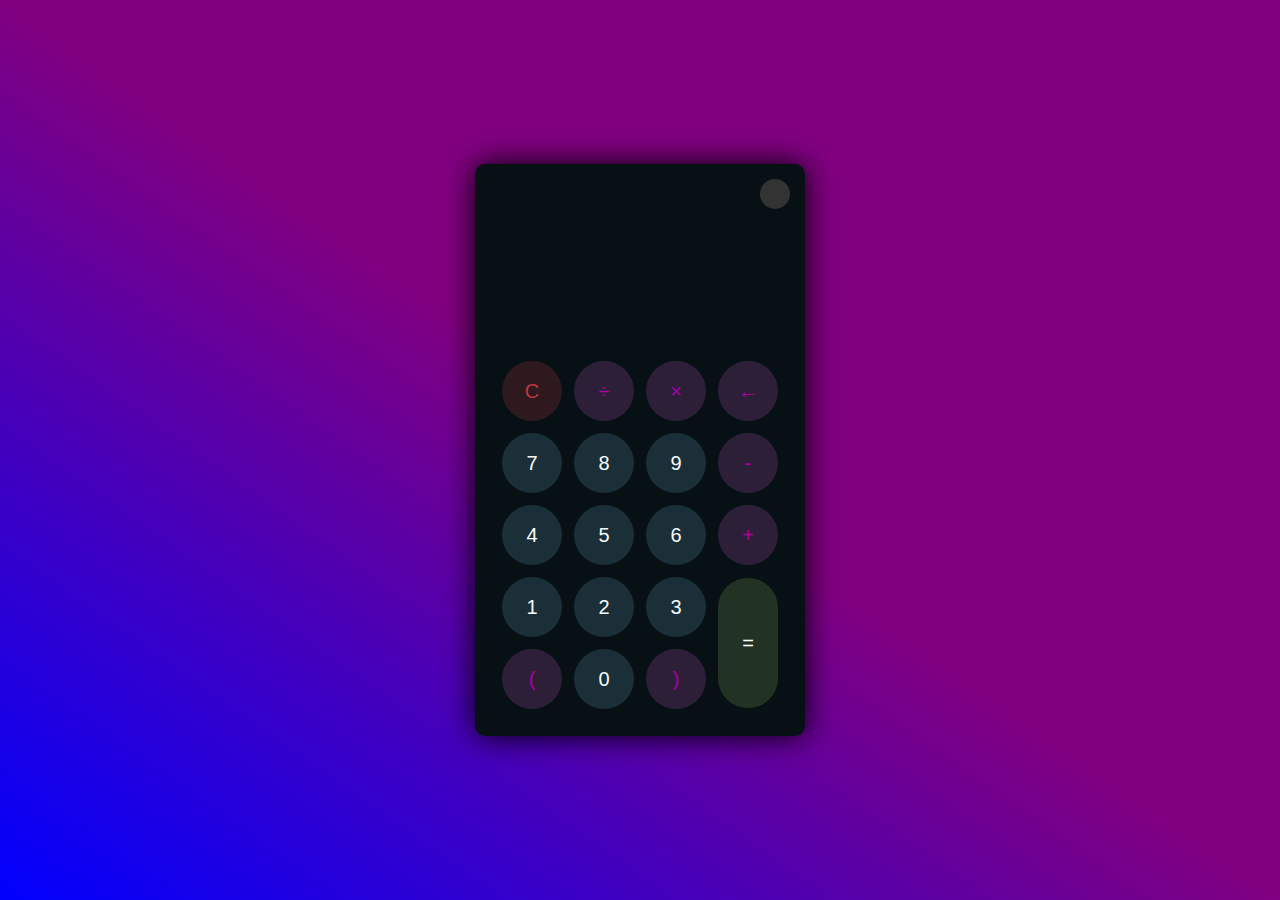
<file: index.html>
<!DOCTYPE html>
<html lang="en">
<head>
    <meta charset="UTF-8">
    <meta http-equiv="X-UA-Compatible" content="IE=edge">
    <meta name="viewport" content="width=device-width, initial-scale=1.0">
    <link rel="stylesheet" href="mine.css">
    <title>Document</title>
</head>
<body>
    <div class="container">
        <div class="calculator mode">
            <div class="switch next">
                <div class="icon"></div>
            </div>
            <div id="display"></div>
            <div class="buttons">
                <table>
                    <tr>
                        <td><button class="btn-operator" id="clear">C</button></td>
                        <td><button class="btn-operator" id="/">&divide;</button></td>
                        <td><button class="btn-operator" id="*">&times;</button></td>
                        <td><button class="btn-operator" id="backspace">&larr;</button></td>
                    </tr>
                    <tr>
                        <td><button class="btn-number" id="7">7</button></td>
                        <td><button class="btn-number" id="8">8</button></td>
                        <td><button class="btn-number" id="9">9</button></td>
                        <td><button class="btn-operator" id="-">-</button></td>
                    </tr>
                    <tr>
                        <td><button class="btn-number" id="4">4</button></td>
                        <td><button class="btn-number" id="5">5</button></td>
                        <td><button class="btn-number" id="6">6</button></td>
                        <td><button class="btn-operator" id="+">+</button></td>
                    </tr>
                    <tr>
                        <td><button class="btn-number" id="1">1</button></td>
                        <td><button class="btn-number" id="2">2</button></td>
                        <td><button class="btn-number" id="3">3</button></td>
                        <td rowspan="2"><button class="btn-equal" id="equal">=</button></td>
                    </tr>
                    <tr>
                        <td><button class="btn-operator" id="(">(</button></td>
                        <td><button class="btn-number" id="0">0</button></td>
                        <td><button class="btn-operator" id=")">)</button></td>
                    </tr>
                </table>
            </div>
        </div>
    </div>
    <script src="./mine.js"></script>
    
</body>
</html>
</file>
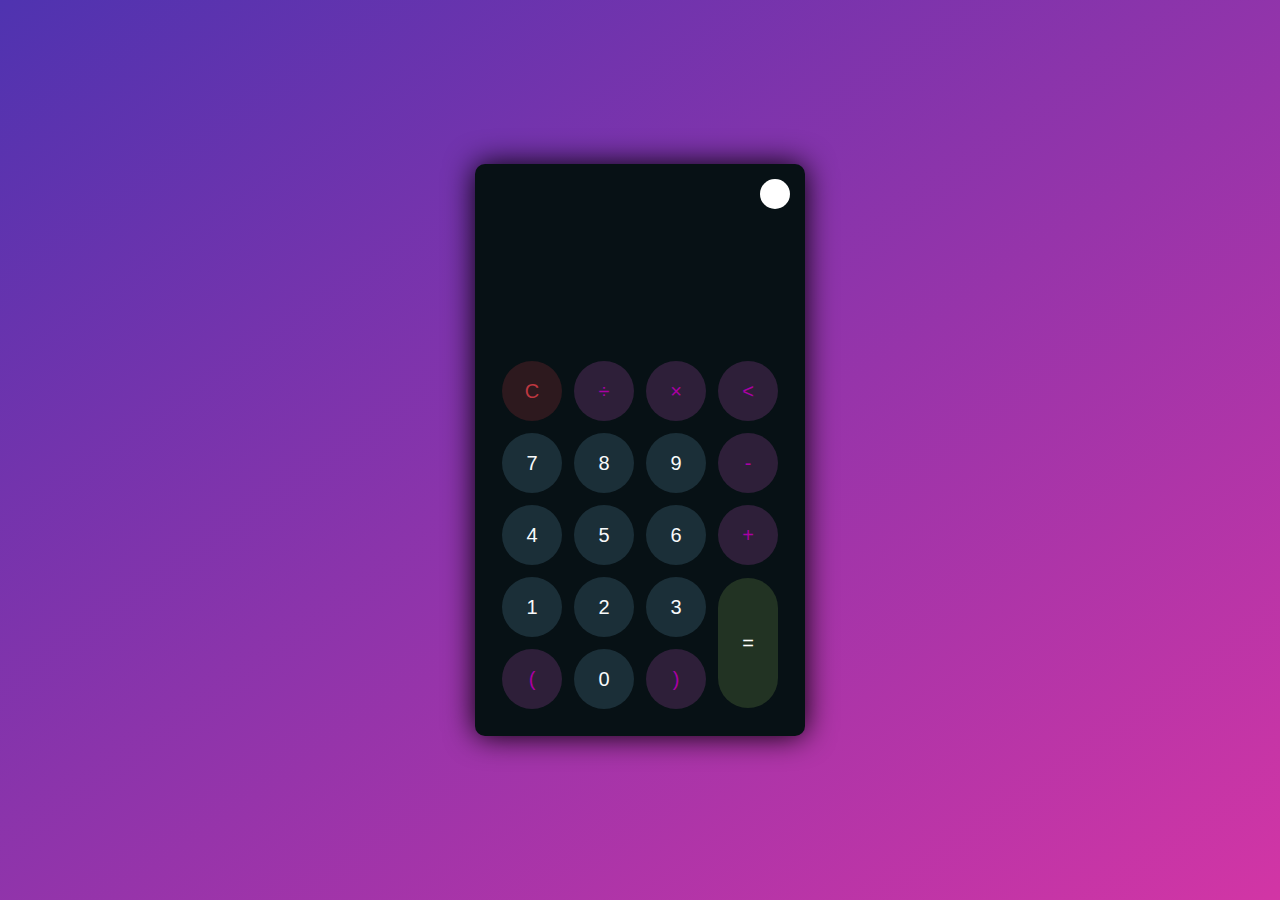
<file: cal.html>
<!DOCTYPE html>
<html lang="en">
<head>
    <meta charset="UTF-8">
    <meta http-equiv="X-UA-Compatible" content="IE=edge">
    <meta name="viewport" content="width=device-width, initial-scale=1.0">
    <link rel="stylesheet" href="cal.css">
    <title>Title</title>
</head>
<body>
    <div class="container">
        <div class="calculator dark">
            <div class="theme-toggler active">
                <i class="toggler-icon"></i>
            </div>
            <div class="display-screen">
                <div id="display"></div>
            </div>
            <div class="buttons">
                <table>
                    <tr>
                        <td><button class="btn-operator" id="clear">C</button></td>
                        <td><button class="btn-operator" id="/">&divide;</button></td>
                        <td><button class="btn-operator" id="*">&times;</button></td>
                        <td><button class="btn-operator" id="backspace"><</button></td>
                    </tr>
                    <tr>
                        <td><button class="btn-number" id="7">7</button></td>
                        <td><button class="btn-number" id="8">8</button></td>
                        <td><button class="btn-number" id="9">9</button></td>
                        <td><button class="btn-operator" id="-">-</button></td>
                    </tr>
                    <tr>
                        <td><button class="btn-number" id="4">4</button></td>
                        <td><button class="btn-number" id="5">5</button></td>
                        <td><button class="btn-number" id="6">6</button></td>
                        <td><button class="btn-operator" id="+">+</button></td>
                    </tr>
                    <tr>
                        <td><button class="btn-number" id="1">1</button></td>
                        <td><button class="btn-number" id="2">2</button></td>
                        <td><button class="btn-number" id="3">3</button></td>
                        <td rowspan="2"><button class="btn-equal" id="equal">=</button></td>
                    </tr>
                    <tr>
                        <td><button class="btn-operator" id="(">(</button></td>
                        <td><button class="btn-number" id="0">0</button></td>
                        <td><button class="btn-operator" id=")">)</button></td>
                    </tr>
                </table>
            </div>
        </div>
    </div>
    <script src="script.js"></script>
</body>
</html>
</file>
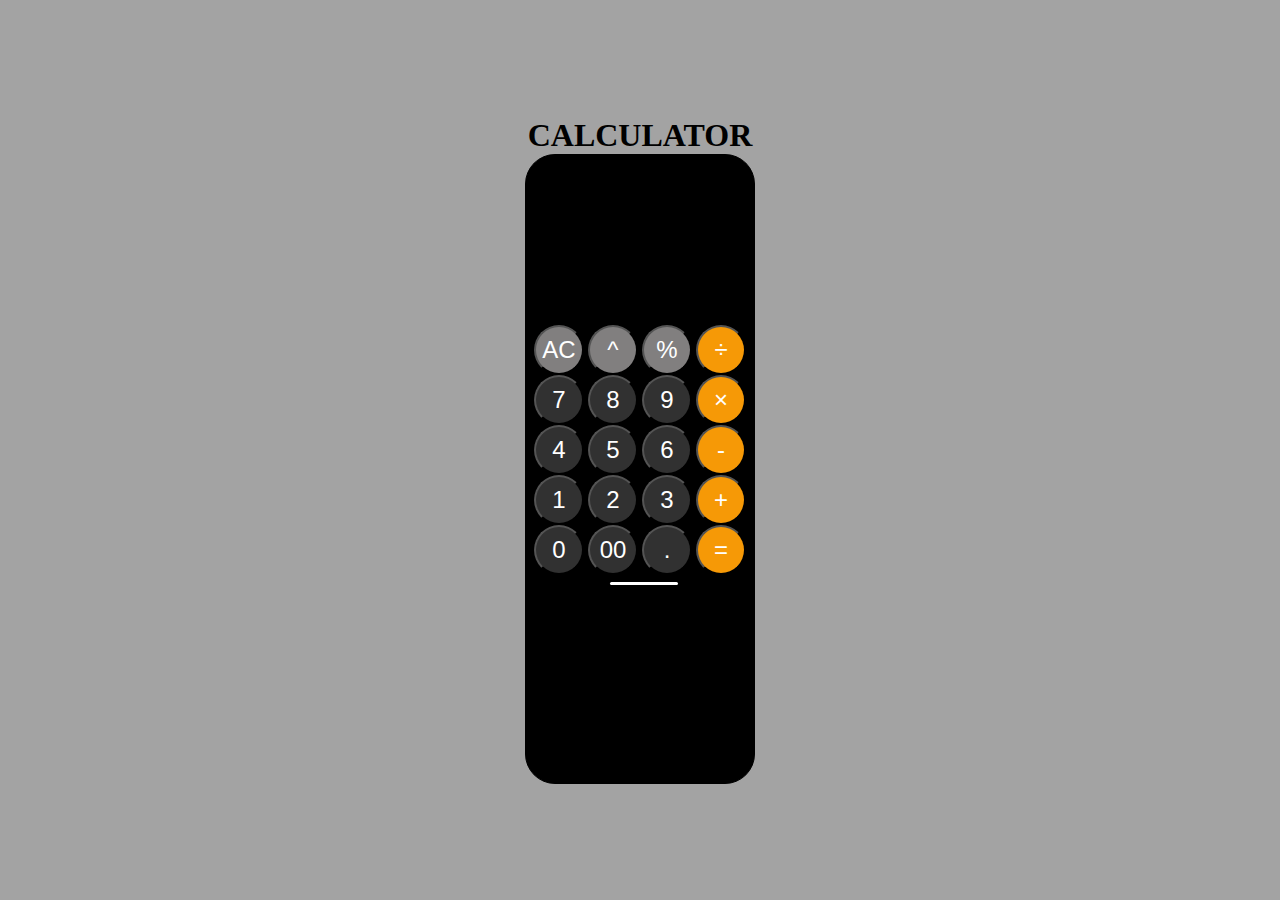
<file: x.html>
<!DOCTYPE html>
<html lang="en">
<head>
    <meta charset="UTF-8">
    <meta http-equiv="X-UA-Compatible" content="IE=edge">
    <meta name="viewport" content="width=device-width, initial-scale=1.0">
    <link rel="stylesheet" href="style.css">
    <title>calulator</title>
</head>
<body>
    <h1>CALCULATOR</h1>
    <div class="container">
        <form name="forms">
            <div class="calc">
                <input type="text" id="answer" name="screen"> <br>
                <input type="button" value="AC" onclick="forms.screen.value=''" id="gray">
                <input type="button" value="^" onclick="forms.screen.value+='^'" id="gray">
                <input type="button" value="%" onclick="forms.screen.value+='%'" id="gray">
                <input type="button" value="&divide;" onclick="forms.screen.value+='/'" id="orange"><br>
                

                <input type="button" value="7" onclick="forms.screen.value+='7'">
                <input type="button" value="8" onclick="forms.screen.value+='8'">
                <input type="button" value="9" onclick="forms.screen.value+='9'">
                <input type="button" value="&times;" onclick="forms.screen.value+='*'" id="orange"><br>
                

                <input type="button" value="4" onclick="forms.screen.value+='4'">
                <input type="button" value="5" onclick="forms.screen.value+='5'">
                <input type="button" value="6" onclick="forms.screen.value+='6'">
                <input type="button" value="-" onclick="forms.screen.value+='-'" id="orange"><br>

                <input type="button" value="1" onclick="forms.screen.value+='1'">
                <input type="button" value="2" onclick="forms.screen.value+='2'">
                <input type="button" value="3" onclick="forms.screen.value+='3'">
                <input type="button" value="+" onclick="forms.screen.value+='+'" id="orange"><br>
                

                <input type="button" value="0" onclick="forms.screen.value+='0'">
                <input type="button" value="00" onclick="forms.screen.value+='00'">
                <input type="button" value="." onclick="forms.screen.value+='.'">
                <input type="button" value="=" onclick="forms.screen.value= eval(forms.screen.value)" id="orange">
                
                
            </div>
            <div class="bar"></div>
        </form>

    </div>
</body>
</html>
</file>
<file: mine.css>
*{
    margin: 0;
    padding: 0;
    box-sizing: border-box;
    outline: 0;
    transition: all 0.5s ease;
}
body{
    font-family: sans-serif;
    background: linear-gradient(to top right, blue, purple 50%);
}
.container{
    height: 100vh;
    width: 100vw;
    display: grid;
    place-items: center;
}
.calculator{
    position: relative;
    height: auto;
    width: auto;
    padding: 20px;
    border-radius: 10px;
    box-shadow: 0 0 30px #000;
}
.switch{
    cursor: pointer;
    z-index: 1;
    position: absolute;
    height: 20px;
    left: 300px;
    top: 20px;
}
.switch.next{
    background-color:  #333;
}
.icon{
    height: 30px;
    width: 30px;
    position: absolute;
    top: 50%;
    transform: translate(-50%, -50%);
    border-radius: 50%;
    background-color: #333;
    z-index: 1;
}
.switch.next::before{
    background-color: #fff;
}
#display{
    margin: 0 10px;
    height: 150px;
    width: auto;
    max-width: 270px;
    display: flex;
    align-items: flex-end;
    justify-content: flex-end;
    font-size: 30px;
    margin-bottom: 20px;
    overflow-x: hidden;
}
button{
    height: 60px;
    width: 60px;
    border: 0;
    border-radius: 30px;
    margin: 5px;
    font-size: 20px;
    cursor: pointer;
    transition: all 200ms ease;
}
button:hover{
    transform: scale(1.1);
}
button#equal{
    height: 130px;
}



.calculator {
    background-color: #fff;
}

.calculator #display {
    color: #0a1e23;
}

.calculator button#clear {
    background-color: rgb(129,127,127);
    color: white;
}

.calculator button.btn-number {
    background-color: rgb(49,49,49);
    color: white;
}

.calculator button.btn-operator {
    background-color: rgb(246,153,6);
    color: white;
}
  
.calculator button.btn-equal {
    background-color: rgb(246,153,6);
    color: #fff;
}



.calculator.mode {
    background-color: #071115;
  }

  .calculator.mode #display {
    color: #f8fafb;
  }

  .calculator.mode button#clear {
    background-color: #2d191e;
    color: #bd3740;
  }

  .calculator.mode button.btn-number {
    background-color: #1b2f38;
    color: #f8fafb;
  }
  .calculator.mode button.btn-number:hover{
    background-color: white;
    color: black;
  }

  .calculator.mode button.btn-operator {
    background-color: #2e1f39;
    color: #aa00a4;
  }
  
  .calculator.mode button.btn-equal {
    background-color: #223323;
    color: #ffffff;
  }
</file>
<file: cal.css>
* {
    padding: 0;
    margin: 0;
    box-sizing: border-box;
    outline: 0;
    transition: all 0.5s ease;
}

body {
    font-family: sans-serif;
}

/* a {
    text-decoration: none;
    color: #fff;
} */

body {
    background-image: linear-gradient( to bottom right, rgba(79,51,176,1.0),rgba(210,53,165));
}

.container {
    height: 100vh;
    width: 100vw;
    display: grid;
    place-items: center;
}

.calculator {
    position: relative;
    height: auto;
    width: auto;
    padding: 20px;
    border-radius: 10px;
    box-shadow: 0 0 30px #000;
}

.theme-toggler {
    position: absolute;
    top: 30px;
    right: 30px;
    color: #fff;
    cursor: pointer;
    z-index: 1;
}

.theme-toggler.active {
    color: #333;
}

.theme-toggler.active::before {
    background-color: #fff;
}

.theme-toggler::before {
    content: '';
    height: 30px;
    width: 30px;
    position: absolute;
    top: 50%;
    transform: translate(-50%, -50%);
    border-radius: 50%;
    background-color: #333;
    z-index: -1;
}

#display {
    margin: 0 10px;
    height: 150px;
    width: auto;
    max-width: 270px;
    display: flex;
    align-items: flex-end;
    justify-content: flex-end;
    font-size: 30px;
    margin-bottom: 20px;
    overflow-x: scroll;
  }

#display::-webkit-scrollbar {
    display: block;
    height: 3px;
}

button {
    height: 60px;
    width: 60px;
    border: 0;
    border-radius: 30px;
    margin: 5px;
    font-size: 20px;
    cursor: pointer;
    transition: all 200ms ease;
}

button:hover {
    transform: scale(1.1);
}

button#equal {
    height: 130px;
}

/* light theme */

.calculator {
    background-color: #fff;
}

.calculator #display {
    color: #0a1e23;
}

.calculator button#clear {
    background-color: #ffd5d8;
    color: #fc4552;
}

.calculator button.btn-number {
    background-color: #c3eaff;
    color: #000000;
}

.calculator button.btn-operator {
    background-color: #ffd0fb;
    color: #f967f3;
  }
  
  .calculator button.btn-equal {
    background-color: #adf9e7;
    color: #000;
  }

  /* dark theme */

  .calculator.dark {
    background-color: #071115;
  }

  .calculator.dark #display {
    color: #f8fafb;
  }

  .calculator.dark button#clear {
    background-color: #2d191e;
    color: #bd3740;
  }

  .calculator.dark button.btn-number {
    background-color: #1b2f38;
    color: #f8fafb;
  }

  .calculator.dark button.btn-operator {
    background-color: #2e1f39;
    color: #aa00a4;
  }
  
  .calculator.dark button.btn-equal {
    background-color: #223323;
    color: #ffffff;
  }
</file>
<file: style.css>
*{
    margin: 0;
    padding: 0;
    box-sizing: border-box;
}
body{
    height: 100vh;
    width: 100vw;
    display: flex;
    flex-direction: column;
    justify-content: center;
    align-items: center;
    text-align: center;
    background-color: rgb(163,163,163);
}
.container{
    border: 1px solid;
    height: 70%;
    width: 18%;
    background-color: rgb(0,0,0);
    border-radius: 30px;


}
#answer{
    border: none;
    text-align: end;
    padding-top: 100px;
    background-color: rgb(0,0,0);
    color: white;
    font-size: 65px;
    font-weight: lighter;
    padding-right: 20px;
    padding-bottom: 10px;
    font-family: 'Segoe UI', Tahoma, Geneva, Verdana, sans-serif;
    height: 170px;
    width: 100%;
    border-radius: 30px;
}
input{
    background-color: rgb(49,49,49);
    color: white;
    font-size: 24px;
    width: 50px;
    height: 50px;
    border-radius: 50px;
    outline: none;
}
#orange{
    background-color: rgb(246,153,6);
}
.bar{
    margin-top: 7px;
    margin-left: 84px;
    height: 3px;
    border-radius: 20px;
    width: 30%;
    background-color: white;
}
#gray{
    background-color: rgb(129, 127, 127);
}
input:hover{
    color: black;
    background-color: #fff;
}
input[type=button]:hover{
    transform: scale(1.1);
}
</file>
